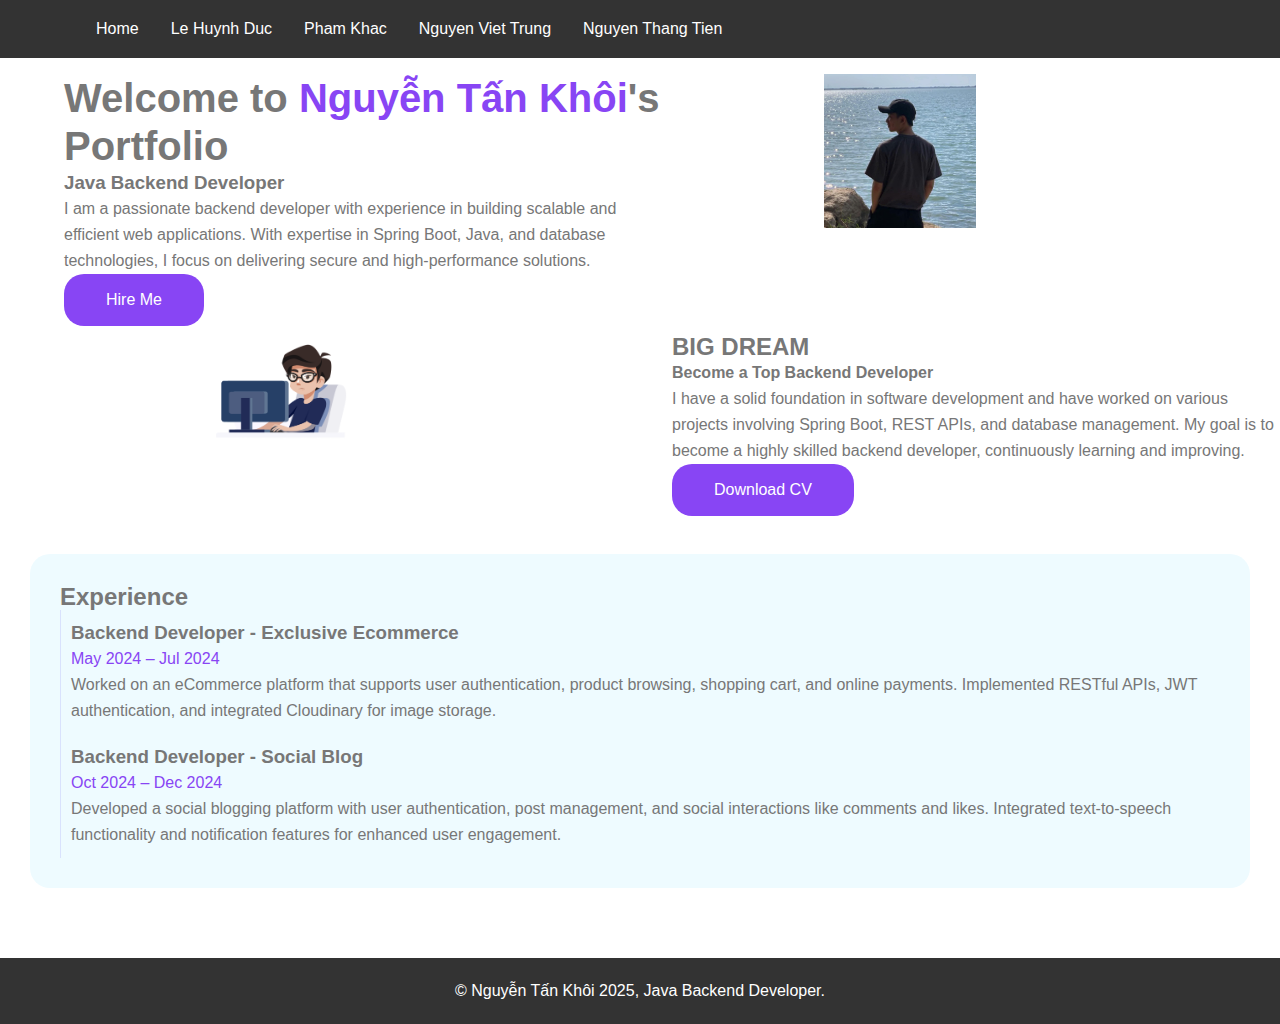
<file: index.html>
<!DOCTYPE html>
<html>
  <head>
    <title>Nguyễn Tấn Khôi Portfolio</title>
    <link rel="stylesheet" type="text/css" href="./style.css" />
  </head>
  <body>
    <nav class="navbar">
      <ul class="nav-links">
        <li><a href="index.html">Home</a></li>
        <li><a href="index1.html">Le Huynh Duc</a></li>
        <li><a href="index2.html">Pham Khac</a></li>
        <li><a href="index3.html">Nguyen Viet Trung</a></li>
        <li><a href="index4.html">Nguyen Thang Tien</a></li>
      </ul>
      <div class="burger">
        <div class="line1"></div>
        <div class="line2"></div>
        <div class="line3"></div>
      </div>
    </nav>

    <section class="container">
      <div class="half-width">
        <h1>
          Welcome to <span class="purple-color">Nguyễn Tấn Khôi</span>'s
          Portfolio
        </h1>
        <h3>Java Backend Developer</h3>
        <p>
          I am a passionate backend developer with experience in building
          scalable and efficient web applications. With expertise in Spring
          Boot, Java, and database technologies, I focus on delivering secure
          and high-performance solutions.
        </p>
        <a class="primary-btn" href="#">Hire Me</a>
      </div>
      <div class="half-width">
        <img class="side-img" src="./img/profile.jpg" alt="Nguyễn Tấn Khôi" />
      </div>
    </section>
    <section class="container">
      <div class="half-width">
        <img class="side-img" src="./img/working.png" />
      </div>
      <div class="half-width">
        <h2>BIG DREAM</h2>
        <h4>Become a Top Backend Developer</h4>
        <p>
          I have a solid foundation in software development and have worked on
          various projects involving Spring Boot, REST APIs, and database
          management. My goal is to become a highly skilled backend developer,
          continuously learning and improving.
        </p>
        <a class="primary-btn" href="NguyenTanKhoi_CV.pdf">Download CV</a>
      </div>
    </section>
    <section class="container experiences">
      <h2>Experience</h2>
      <div class="experience-item">
        <h3>Backend Developer - Exclusive Ecommerce</h3>
        <p class="purple-color">May 2024 – Jul 2024</p>
        <p>
          Worked on an eCommerce platform that supports user authentication,
          product browsing, shopping cart, and online payments. Implemented
          RESTful APIs, JWT authentication, and integrated Cloudinary for image
          storage.
        </p>
      </div>
      <div class="experience-item">
        <h3>Backend Developer - Social Blog</h3>
        <p class="purple-color">Oct 2024 – Dec 2024</p>
        <p>
          Developed a social blogging platform with user authentication, post
          management, and social interactions like comments and likes.
          Integrated text-to-speech functionality and notification features for
          enhanced user engagement.
        </p>
      </div>
    </section>
    <footer>
      <p>© Nguyễn Tấn Khôi 2025, Java Backend Developer.</p>
    </footer>

    <!-- <script src="./script.js"></script> -->
  </body>
</html>
</file>
<file: style.css>
/* Base styles */
* {
  margin: 0;
  padding: 0;
  box-sizing: border-box;
}

body {
  font-family: sans-serif;
  color: #777777;
  line-height: 26px;
}

/* Color classes */
.purple-color {
  color: #8845f4;
}

/* Layout components */
.half-width {
  width: 50%;
  float: left;
}

.side-img {
  width: 50%;
  padding-left: 25%;
}

/* Buttons */
.primary-btn {
  color: white;
  background-color: #8845f4;
  padding: 13px 42px;
  border-radius: 20px;
  text-decoration: none;
  display: inline-block;
}

/* Typography */
h1 {
  font-size: 2.5em;
  line-height: 1.2;
}

/* Container layouts */
.container {
  padding-left: 5%;
  display: inline-block;
}

/* Experience section */
.experiences {
  padding: 30px;
  margin: 30px;
  background-color: rgb(238, 251, 255);
  border-radius: 20px;
}

.experience-item {
  padding: 10px;
  border-left: 1px solid rgba(137, 130, 247, 0.2);
}

/* Navigation bar styles */
.navbar {
  display: flex;
  justify-content: space-between;
  align-items: center;
  background-color: #333;
  padding: 1rem 5%;
  position: sticky;
  top: 0;
  z-index: 100;
  width: 100%;
  margin-bottom: 16px;
}

.nav-logo a {
  color: white;
  text-decoration: none;
  font-size: 1.5rem;
  font-weight: bold;
}

.nav-links {
  display: flex;
  list-style: none;
}

.nav-links li {
  margin-left: 2rem;
}

.nav-links a {
  color: white;
  text-decoration: none;
  font-size: 1rem;
  transition: 0.3s;
}

.nav-links a:hover {
  color: #8845f4; /* Updated to match your purple theme */
}

.burger {
  display: none;
  cursor: pointer;
}

.burger div {
  width: 25px;
  height: 3px;
  background-color: white;
  margin: 5px;
  transition: all 0.3s ease;
}

/* Projects page styles */
.projects-grid {
  display: flex;
  flex-wrap: wrap;
  gap: 20px;
  margin-top: 30px;
}

.project-card {
  flex: 1 1 300px;
  padding: 20px;
  border-radius: 10px;
  box-shadow: 0 2px 15px rgba(0, 0, 0, 0.1);
  transition: transform 0.3s ease;
}

.project-card:hover {
  transform: translateY(-5px);
}

.project-card img {
  width: 100%;
  border-radius: 8px;
  margin-bottom: 15px;
}

.project-tech {
  margin: 15px 0;
}

.project-tech span {
  background-color: #f0f0f0;
  color: #8845f4;
  padding: 5px 10px;
  border-radius: 15px;
  margin-right: 5px;
  font-size: 0.8rem;
  display: inline-block;
  margin-bottom: 5px;
}

/* About page styles */
.about-content {
  display: flex;
  flex-wrap: wrap;
  margin-top: 30px;
}

.about-image {
  flex: 1 1 300px;
  padding-right: 30px;
}

.about-image img {
  width: 100%;
  border-radius: 10px;
}

.about-text {
  flex: 2 1 400px;
}

.skills-list {
  list-style-type: none;
  margin: 15px 0;
}

.skills-list li {
  background-color: #f0f0f0;
  color: #8845f4;
  padding: 5px 15px;
  border-radius: 15px;
  margin-right: 10px;
  margin-bottom: 10px;
  display: inline-block;
}

/* Mobile responsiveness */
@media screen and (max-width: 768px) {
  .half-width {
    width: 100%;
    float: none;
    margin-bottom: 30px;
  }

  .side-img {
    width: 80%;
    padding-left: 10%;
  }

  .nav-links {
    position: absolute;
    right: 0;
    height: 92vh;
    top: 8vh;
    background-color: #333;
    display: flex;
    flex-direction: column;
    align-items: center;
    width: 50%;
    transform: translateX(100%);
    transition: transform 0.5s ease-in;
    z-index: 99;
  }

  .nav-links li {
    opacity: 0;
    margin: 2rem 0;
  }

  .burger {
    display: block;
  }

  .nav-active {
    transform: translateX(0%);
  }

  .experiences {
    margin: 10px;
    padding: 15px;
  }

  .container {
    padding-left: 2%;
    padding-right: 2%;
  }
}

/* Animation for burger menu */
.toggle .line1 {
  transform: rotate(-45deg) translate(-5px, 6px);
}

.toggle .line2 {
  opacity: 0;
}

.toggle .line3 {
  transform: rotate(45deg) translate(-5px, -6px);
}

/* Animation for nav links */
@keyframes navLinkFade {
  from {
    opacity: 0;
    transform: translateX(50px);
  }
  to {
    opacity: 1;
    transform: translateX(0);
  }
}

/* Footer styles */
footer {
  text-align: center;
  padding: 20px;
  background-color: #333;
  color: white;
  margin-top: 40px;
  clear: both;
  width: 100%;
}
</file>
